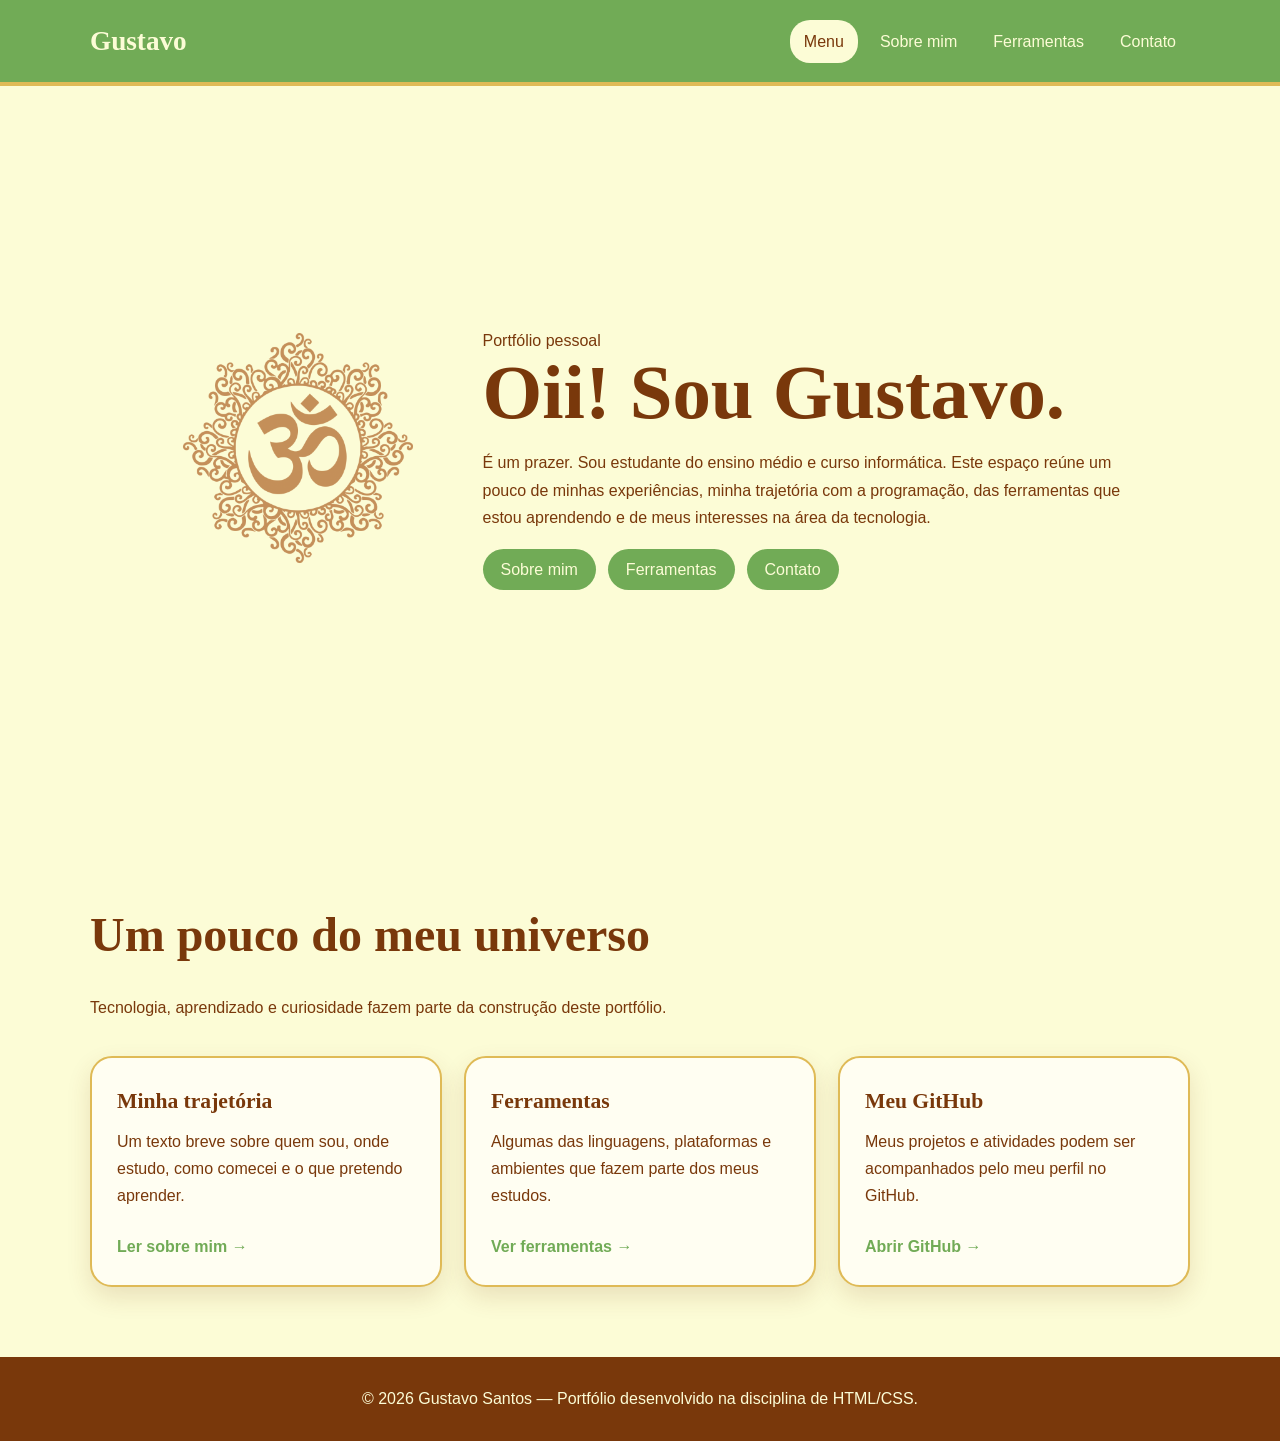
<file: Portif-lio-HTML-main/index.html>
<!DOCTYPE html>
<html lang="pt-BR">
<head>
    <meta charset="UTF-8">
    <meta name="viewport" content="width=device-width, initial-scale=1.0">
    <title>Gustavo | Portfólio</title>
    <link rel="stylesheet" href="css/style.css">
</head>

<body>
    <div class="pagina pagina-principal">
        <header class="cabecalho">
            <div class="container cabecalho-conteudo">
                <div class="logo">Gustavo</div>

                <nav class="menu-navegacao">
                    <a class="ativo" href="index.html">Menu</a>
                    <a href="sobre.html">Sobre mim</a>
                    <a href="ferramentas.html">Ferramentas</a>
                    <a href="contato.html">Contato</a>
                </nav>
            </div>
        </header>

        <main>
            <section class="painel-menu">
                <div class="container menu-principal">
                    <div class="menu-simbolo">
                        <img src="img/om.png" alt="Símbolo Om">
                    </div>

                    <div class="menu-texto">
                        <div class="pequeno-titulo">Portfólio pessoal</div>
                        <h1>Oii! Sou Gustavo.</h1>

                        <p>
                            É um prazer. Sou estudante do ensino médio e curso informática.
                            Este espaço reúne um pouco de minhas experiências, minha trajetória com 
                            a programação, das ferramentas que estou aprendendo e de meus interesses
                            na área da tecnologia.
                        </p>

                        <ul class="menu-lista">
                            <li><a href="sobre.html">Sobre mim</a></li>
                            <li><a href="ferramentas.html">Ferramentas</a></li>
                            <li><a href="contato.html">Contato</a></li>
                        </ul>
                    </div>
                </div>
            </section>

            <section class="secao secao-clara">
                <div class="container">
                    <div class="titulo-secao">
                        <h2>Um pouco do meu universo</h2>
                        <p>
                            Tecnologia, aprendizado e curiosidade fazem parte
                            da construção deste portfólio.
                        </p>
                    </div>

                    <div class="grade-cards">
                        <div class="card">
                            <h3>Minha trajetória</h3>
                            <p>
                                Um texto breve sobre quem sou, onde estudo,
                                como comecei e o que pretendo aprender.
                            </p>
                            <a class="card-link" href="sobre.html">Ler sobre mim →</a>
                        </div>

                        <div class="card">
                            <h3>Ferramentas</h3>
                            <p>
                                Algumas das linguagens, plataformas e
                                ambientes que fazem parte dos meus estudos.
                            </p>
                            <a class="card-link" href="ferramentas.html">Ver ferramentas →</a>
                        </div>

                        <div class="card">
                            <h3>Meu GitHub</h3>
                            <p>
                                Meus projetos e atividades podem ser
                                acompanhados pelo meu perfil no GitHub.
                            </p>
                            <a class="card-link"
                               href="https://github.com/G-u-s-tavo"
                               target="_blank"
                               rel="noopener noreferrer">Abrir GitHub →</a>
                        </div>
                    </div>
                </div>
            </section>
        </main>

        <footer class="rodape">
            <div class="container">
                <p>© 2026 Gustavo Santos — Portfólio desenvolvido na disciplina de HTML/CSS.</p>
            </div>
        </footer>
    </div>
</body>
</html>
</file>
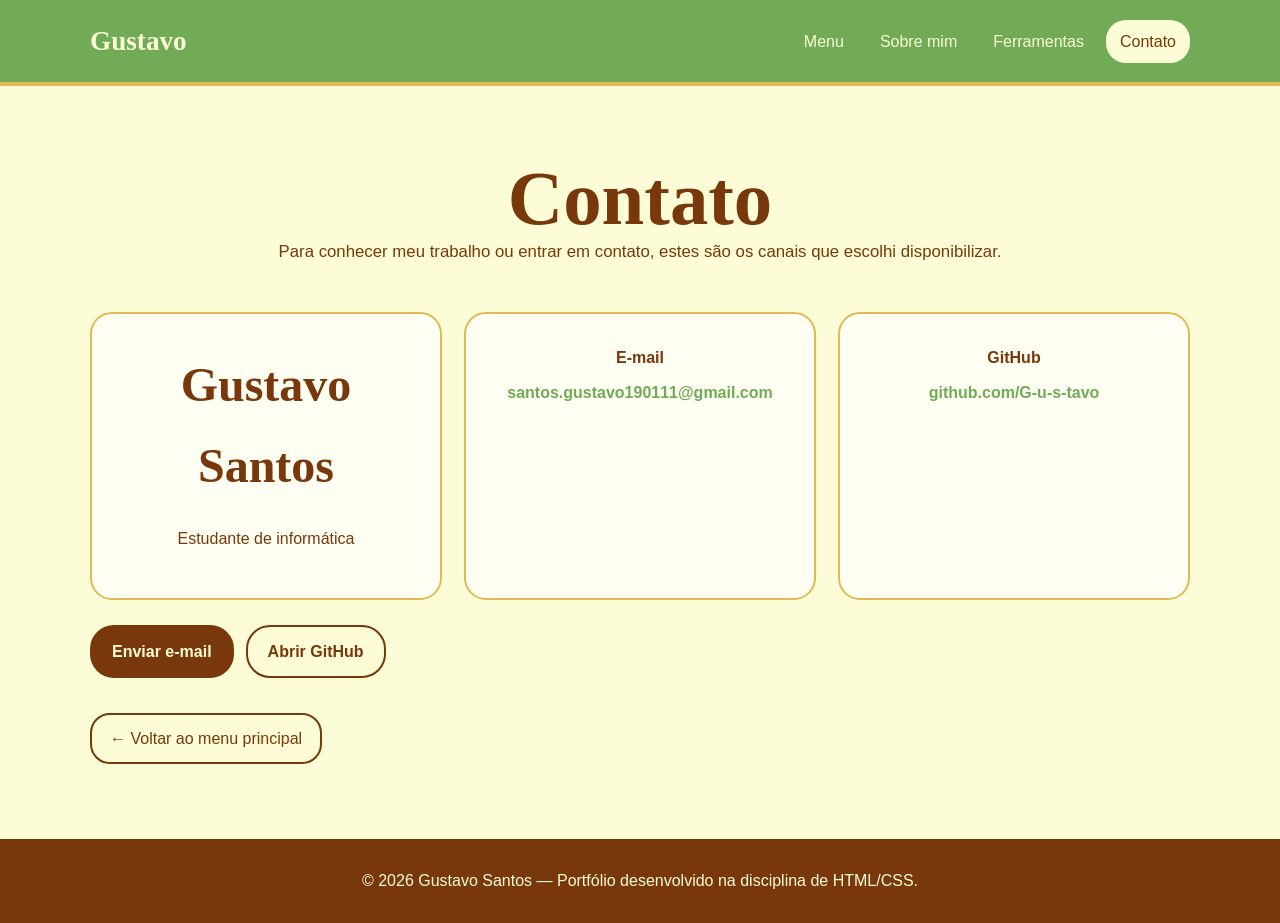
<file: Portif-lio-HTML-main/contato.html>
<!DOCTYPE html>
<html lang="pt-BR">
<head>
    <meta charset="UTF-8">
    <meta name="viewport" content="width=device-width, initial-scale=1.0">
    <title>Contato | Gustavo</title>
    <link rel="stylesheet" href="css/style.css">
</head>

<body>
    <div class="pagina pagina-contato">
        <header class="cabecalho">
            <div class="container cabecalho-conteudo">
                <div class="logo">Gustavo</div>

                <nav class="menu-navegacao">
                    <a href="index.html">Menu</a>
                    <a href="sobre.html">Sobre mim</a>
                    <a href="ferramentas.html">Ferramentas</a>
                    <a class="ativo" href="contato.html">Contato</a>
                </nav>
            </div>
        </header>

        <main class="pagina-interna">
            <div class="container">
                <div class="cabecalho-interno">
                    <h1>Contato</h1>
                    <p>
                        Para conhecer meu trabalho ou entrar em contato,
                        estes são os canais que escolhi disponibilizar.
                    </p>
                </div>

                <section class="contato-lista">
                    <div class="contato-card">
                        <h2>Gustavo Santos</h2>
                        <p>Estudante de informática</p>
                    </div>

                    <div class="contato-card">
                        <strong>E-mail</strong>
                        <a class="contato-link"
                           href="https://mail.google.com/mail/?view=cm&fs=1&to=santos.gustavo190111@gmail.com">
                            santos.gustavo190111@gmail.com
                        </a>
                    </div>

                    <div class="contato-card">
                        <strong>GitHub</strong>
                        <a class="contato-link"
                           href="https://github.com/G-u-s-tavo"
                           target="_blank"
                           rel="noopener noreferrer">
                            github.com/G-u-s-tavo
                        </a>
                    </div>
                </section>

                <div class="botoes">
                    <a class="botao" href="https://mail.google.com/mail/?view=cm&fs=1&to=santos.gustavo190111@gmail.com">Enviar e-mail</a>
                    <a class="botao botao-claro"
                       href="https://github.com/G-u-s-tavo"
                       target="_blank"
                       rel="noopener noreferrer">Abrir GitHub</a>
                </div>

                <a class="voltar-menu" href="index.html">← Voltar ao menu principal</a>
            </div>
        </main>

        <footer class="rodape">
            <div class="container">
                <p>© 2026 Gustavo Santos — Portfólio desenvolvido na disciplina de HTML/CSS.</p>
            </div>
        </footer>
    </div>
</body>
</html>
</file>
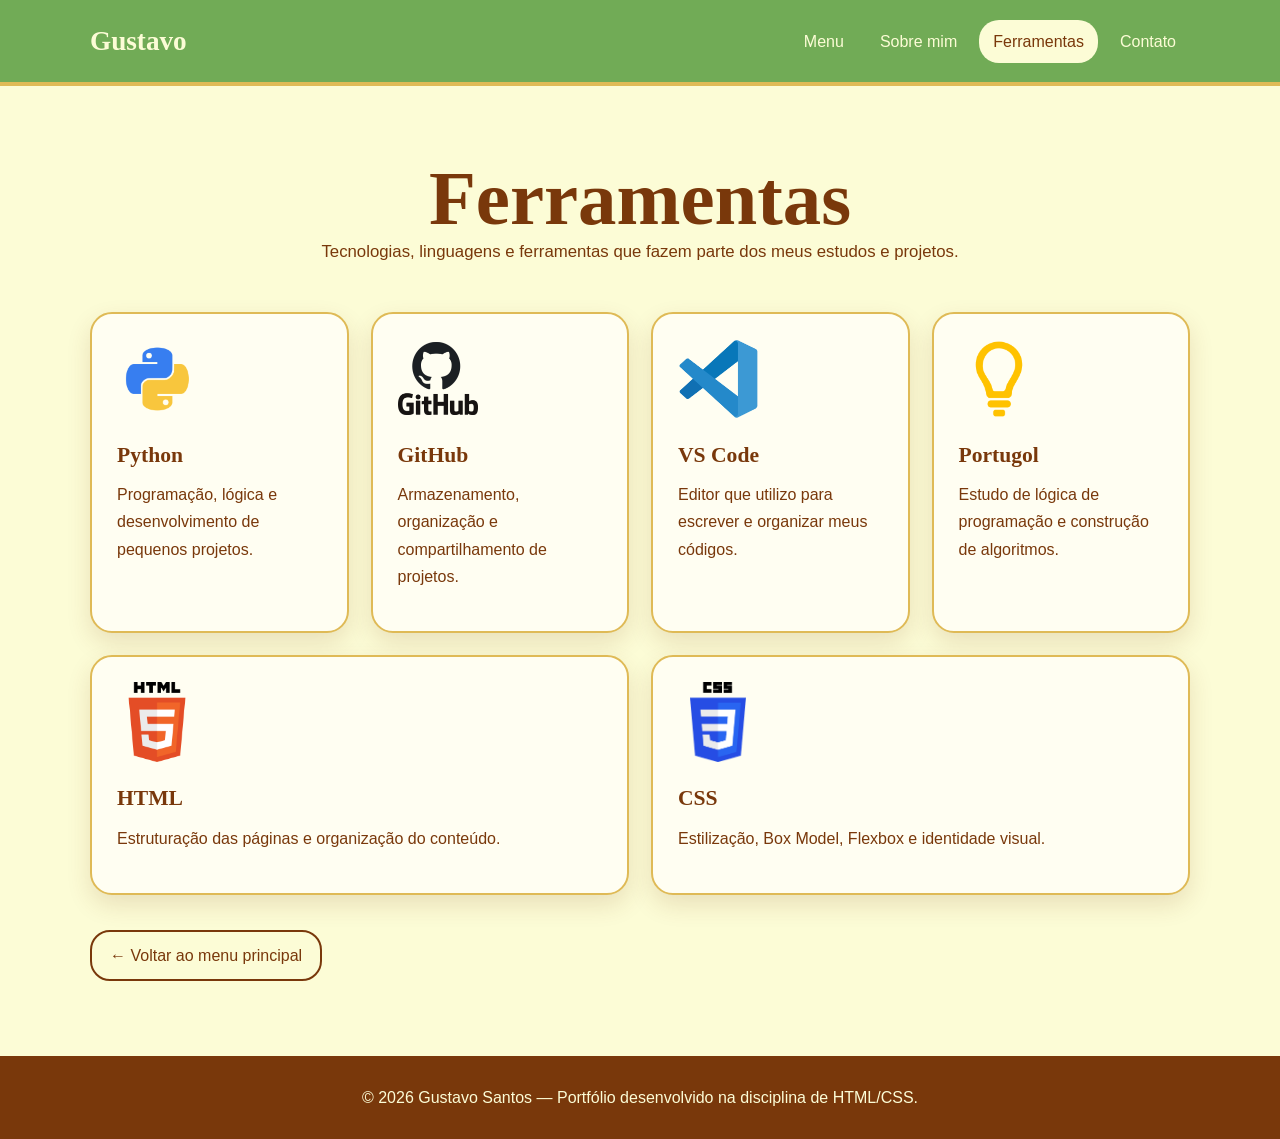
<file: Portif-lio-HTML-main/ferramentas.html>
<!DOCTYPE html>
<html lang="pt-BR">
<head>
    <meta charset="UTF-8">
    <meta name="viewport" content="width=device-width, initial-scale=1.0">
    <title>Ferramentas | Gustavo</title>
    <link rel="stylesheet" href="css/style.css">
</head>

<body>
    <div class="pagina pagina-ferramentas">
        <header class="cabecalho">
            <div class="container cabecalho-conteudo">
                <div class="logo">Gustavo</div>

                <nav class="menu-navegacao">
                    <a href="index.html">Menu</a>
                    <a href="sobre.html">Sobre mim</a>
                    <a class="ativo" href="ferramentas.html">Ferramentas</a>
                    <a href="contato.html">Contato</a>
                </nav>
            </div>
        </header>

        <main class="pagina-interna">
            <div class="container">
                <div class="cabecalho-interno">
                    <h1>Ferramentas</h1>
                    <p>
                        Tecnologias, linguagens e ferramentas que fazem parte
                        dos meus estudos e projetos.
                    </p>
                </div>

                <section class="grade-cards">
                    <div class="card">
                        <img class="card-icone" src="img/python.png" alt="Símbolo representando Python">
                        <h3>Python</h3>
                        <p>Programação, lógica e desenvolvimento de pequenos projetos.</p>
                    </div>

                    <div class="card">
                        <img class="card-icone" src="img/github.png" alt="Símbolo representando GitHub">
                        <h3>GitHub</h3>
                        <p>Armazenamento, organização e compartilhamento de projetos.</p>
                    </div>

                    <div class="card">
                        <img class="card-icone" src="img/vscode.png" alt="Símbolo representando Visual Studio Code">
                        <h3>VS Code</h3>
                        <p>Editor que utilizo para escrever e organizar meus códigos.</p>
                    </div>

                    <div class="card">
                        <img class="card-icone" src="img/portugol.png" alt="Símbolo representando Portugol">
                        <h3>Portugol</h3>
                        <p>Estudo de lógica de programação e construção de algoritmos.</p>
                    </div>

                    <div class="card">
                        <img class="card-icone" src="img/html.png" alt="Símbolo representando HTML">
                        <h3>HTML</h3>
                        <p>Estruturação das páginas e organização do conteúdo.</p>
                    </div>

                    <div class="card">
                        <img class="card-icone" src="img/css.png" alt="Símbolo representando CSS">
                        <h3>CSS</h3>
                        <p>Estilização, Box Model, Flexbox e identidade visual.</p>
                    </div>
                </section>

                <a class="voltar-menu" href="index.html">← Voltar ao menu principal</a>
            </div>
        </main>

        <footer class="rodape">
            <div class="container">
                <p>© 2026 Gustavo Santos — Portfólio desenvolvido na disciplina de HTML/CSS.</p>
            </div>
        </footer>
    </div>
</body>
</html>
</file>
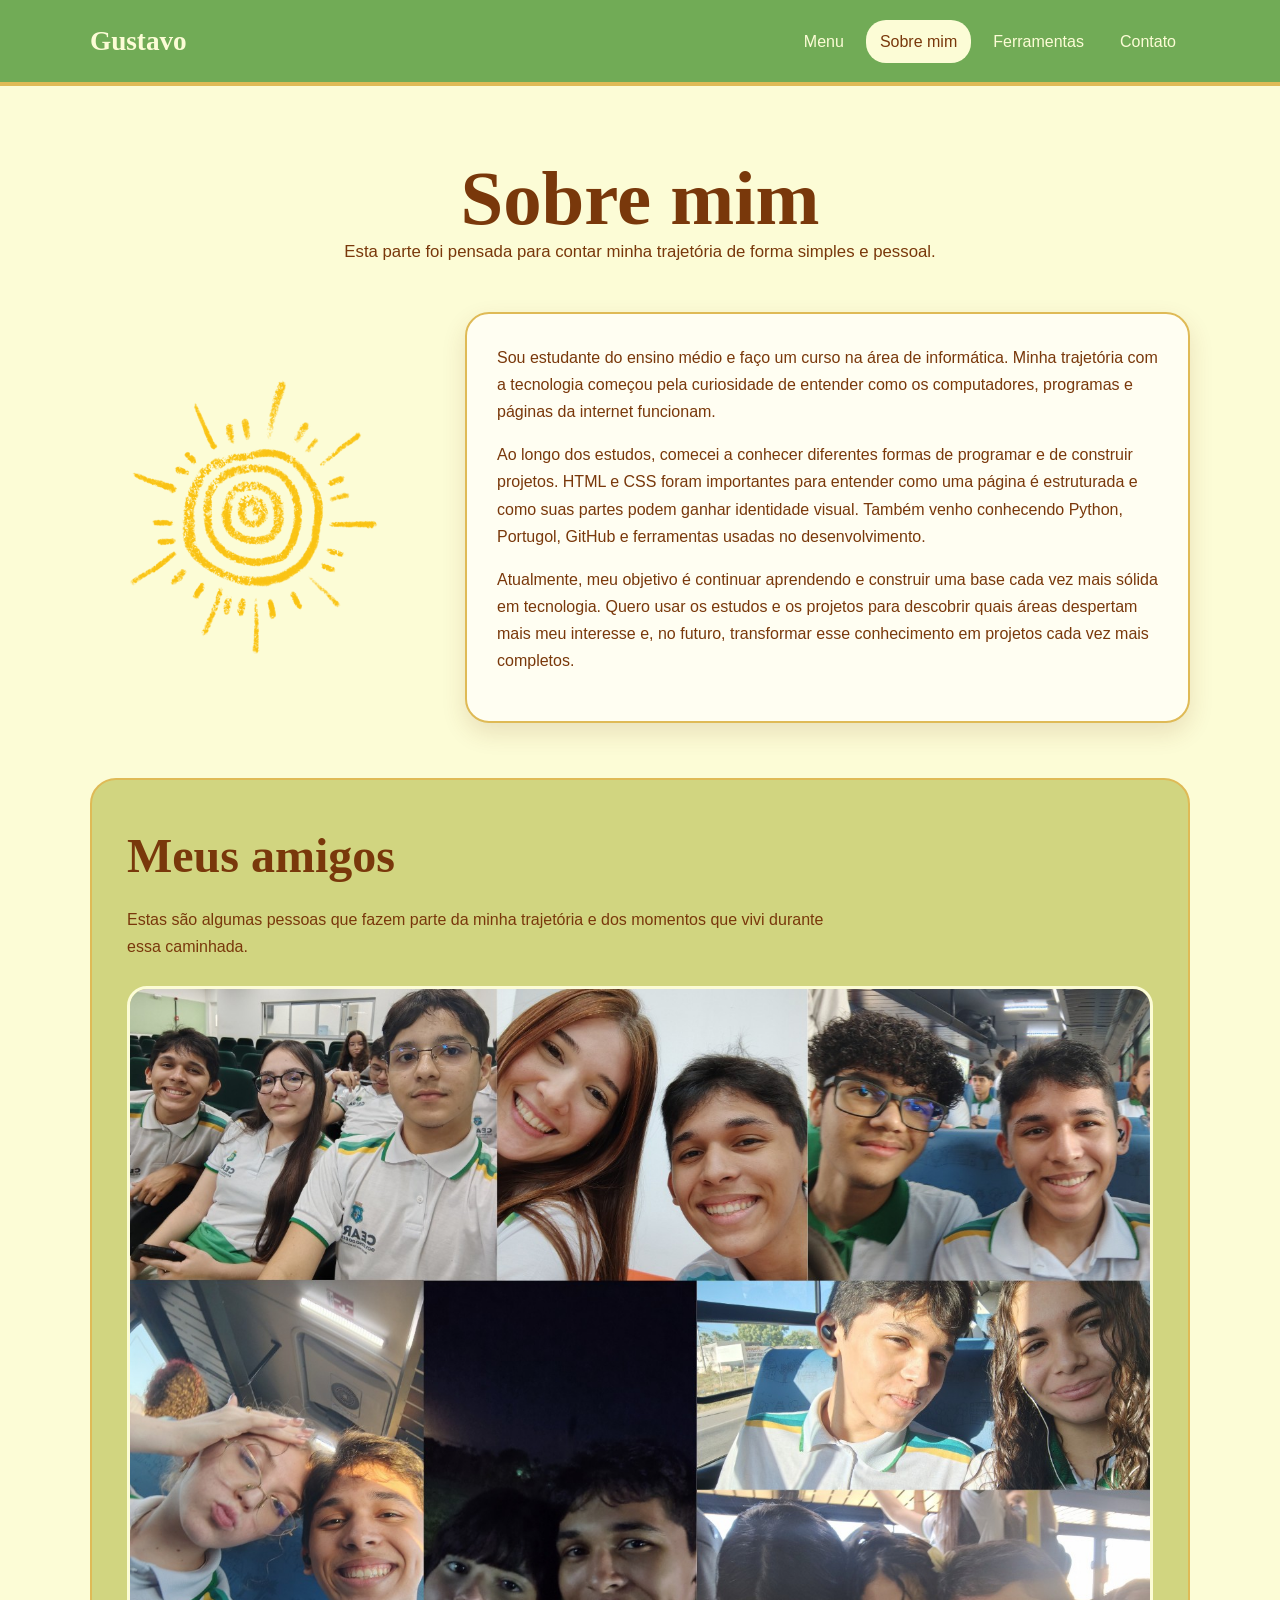
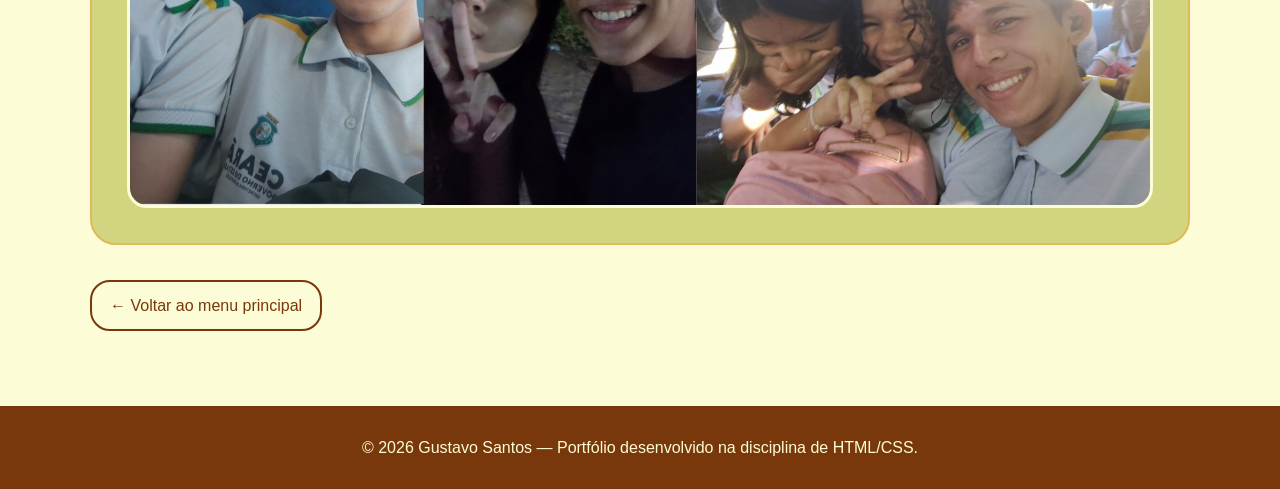
<file: Portif-lio-HTML-main/sobre.html>
<!DOCTYPE html>
<html lang="pt-BR">
<head>
    <meta charset="UTF-8">
    <meta name="viewport" content="width=device-width, initial-scale=1.0">
    <title>Sobre mim | Gustavo</title>
    <link rel="stylesheet" href="css/style.css">
</head>

<body>
    <div class="pagina pagina-sobre">
        <header class="cabecalho">
            <div class="container cabecalho-conteudo">
                <div class="logo">Gustavo</div>

                <nav class="menu-navegacao">
                    <a href="index.html">Menu</a>
                    <a class="ativo" href="sobre.html">Sobre mim</a>
                    <a href="ferramentas.html">Ferramentas</a>
                    <a href="contato.html">Contato</a>
                </nav>
            </div>
        </header>

        <main class="pagina-interna">
            <div class="container">
                <div class="cabecalho-interno">
                    <h1>Sobre mim</h1>
                    <p>
                        Esta parte foi pensada para contar minha trajetória
                        de forma simples e pessoal.
                    </p>
                </div>

                <section class="trajetoria">
                    <div class="trajetoria-imagem">
                        <img src="img/espiral.png"
                             alt="Espiral decorativa em tom marrom">
                    </div>

                    <div class="trajetoria-texto">
                        <!-- Você pode editar livremente estes três parágrafos. -->
                        <div class="paragrafo">
                            <p>
                                Sou estudante do ensino médio e faço um curso
                                na área de informática. Minha trajetória com a
                                tecnologia começou pela curiosidade de entender
                                como os computadores, programas e páginas da
                                internet funcionam.
                            </p>
                        </div>

                        <div class="paragrafo">
                            <p>
                                Ao longo dos estudos, comecei a conhecer
                                diferentes formas de programar e de construir
                                projetos. HTML e CSS foram importantes para
                                entender como uma página é estruturada e como
                                suas partes podem ganhar identidade visual.
                                Também venho conhecendo Python, Portugol,
                                GitHub e ferramentas usadas no desenvolvimento.
                            </p>
                        </div>

                        <div class="paragrafo">
                            <p>
                                Atualmente, meu objetivo é continuar aprendendo
                                e construir uma base cada vez mais sólida em
                                tecnologia. Quero usar os estudos e os projetos
                                para descobrir quais áreas despertam mais meu
                                interesse e, no futuro, transformar esse
                                conhecimento em projetos cada vez mais completos.
                            </p>
                        </div>
                    </div>
                </section>

                <section class="secao-amigos">
                    <div class="cabecalho-amigos">
                        <h2>Meus amigos</h2>
                        <p>Estas são algumas pessoas que fazem parte da minha trajetória e dos momentos que vivi durante essa caminhada.</p>
                    </div>

                    <div class="amigos-imagem">
                        <img src="img/amigos.png" alt="Colagem de fotos de Gustavo com seus amigos">
                    </div>
                </section>

                <a class="voltar-menu" href="index.html">← Voltar ao menu principal</a>
            </div>
        </main>

        <footer class="rodape">
            <div class="container">
                <p>© 2026 Gustavo Santos — Portfólio desenvolvido na disciplina de HTML/CSS.</p>
            </div>
        </footer>
    </div>
</body>
</html>
</file>
<file: Portif-lio-HTML-main/css/style.css>
:root {
    --verde-praying: #71AB56;
    --verde-macaw: #A1B846;
    --verde-gecko: #D1D580;
    --creme: #FCFCD6;
    --marrom: #79380B;
    --dourado: #DFBA56;
    --branco: #fffef2;
    --sombra: rgba(121, 56, 11, 0.14);
}

* {
    box-sizing: border-box;
    margin: 0;
    padding: 0;
}

html {
    scroll-behavior: smooth;
}

body {
    min-height: 100vh;
    background: var(--creme);
    color: var(--marrom);
    font-family: "Trebuchet MS", Arial, sans-serif;
    line-height: 1.7;
}

img {
    max-width: 100%;
    display: block;
}

a {
    color: inherit;
    text-decoration: none;
}

h1,
h2,
h3,
.titulo-decorativo {
    font-family: Georgia, "Times New Roman", serif;
}

h1 {
    font-size: clamp(2.5rem, 6vw, 5rem);
    line-height: 1;
}

h2 {
    font-size: clamp(1.8rem, 4vw, 3rem);
    margin-bottom: 18px;
}

h3 {
    font-size: 1.35rem;
    margin-bottom: 8px;
}

p {
    margin-bottom: 16px;
}

.container {
    width: min(1100px, 92%);
    margin: 0 auto;
}

.pagina {
    min-height: 100vh;
}

.cabecalho {
    background: var(--verde-praying);
    border-bottom: 4px solid var(--dourado);
    padding: 18px 0;
    position: sticky;
    top: 0;
    z-index: 10;
}

.cabecalho-conteudo {
    display: flex;
    align-items: center;
    justify-content: space-between;
    gap: 20px;
}

.logo {
    font-family: Georgia, "Times New Roman", serif;
    font-size: 1.7rem;
    font-weight: bold;
    color: var(--creme);
}

.menu-navegacao {
    display: flex;
    flex-wrap: wrap;
    align-items: center;
    justify-content: center;
    gap: 8px;
}

.menu-navegacao a {
    padding: 8px 14px;
    border-radius: 20px;
    color: var(--creme);
    transition: 0.2s;
}

.menu-navegacao a:hover,
.menu-navegacao a.ativo {
    background: var(--creme);
    color: var(--marrom);
}

.hero {
    min-height: 78vh;
    display: flex;
    align-items: center;
    background: linear-gradient(135deg, var(--creme), var(--verde-gecko), var(--dourado));
    padding: 70px 0;
}

.hero-conteudo {
    width: min(760px, 100%);
    background: rgba(252, 252, 214, 0.88);
    border: 2px solid var(--dourado);
    border-radius: 28px;
    padding: 42px;
    box-shadow: 0 18px 45px var(--sombra);
}

.hero-conteudo .pequeno-titulo {
    color: var(--verde-praying);
    font-weight: bold;
    letter-spacing: 2px;
    text-transform: uppercase;
    margin-bottom: 12px;
}

.hero-conteudo h1 {
    color: var(--marrom);
    margin-bottom: 20px;
}

.hero-conteudo p {
    max-width: 650px;
    font-size: 1.08rem;
}

.botoes {
    display: flex;
    flex-wrap: wrap;
    gap: 12px;
    margin-top: 25px;
}

.botao {
    display: inline-block;
    padding: 11px 20px;
    border-radius: 24px;
    border: 2px solid var(--marrom);
    background: var(--marrom);
    color: var(--creme);
    font-weight: bold;
    transition: 0.2s;
}

.botao:hover {
    transform: translateY(-2px);
    background: var(--verde-praying);
    border-color: var(--verde-praying);
}

.botao-claro {
    background: var(--creme);
    color: var(--marrom);
}

.secao {
    padding: 70px 0;
}

.secao-clara {
    background: var(--creme);
}

.secao-verde {
    background: var(--verde-gecko);
}

.secao-dourada {
    background: var(--dourado);
}

.titulo-secao {
    margin-bottom: 35px;
}

.grade-cards {
    display: flex;
    flex-wrap: wrap;
    gap: 22px;
}

.card {
    flex: 1 1 250px;
    background: var(--branco);
    border: 2px solid var(--dourado);
    border-radius: 22px;
    padding: 25px;
    box-shadow: 0 10px 25px var(--sombra);
}

.card:hover {
    transform: translateY(-3px);
}

.card-icone {
    width: 80px;
    height: 80px;
    margin-bottom: 18px;
    object-fit: contain;
}

.card-link {
    display: inline-block;
    margin-top: 8px;
    color: var(--verde-praying);
    font-weight: bold;
}

.painel-menu {
    min-height: 82vh;
    display: flex;
    align-items: center;
    justify-content: center;
    padding: 70px 0;
}

.menu-principal {
    display: flex;
    flex-wrap: wrap;
    align-items: center;
    justify-content: center;
    gap: 35px;
}

.menu-simbolo {
    flex: 0 1 300px;
    text-align: center;
}

.menu-simbolo img {
    width: min(270px, 80%);
    margin: 0 auto 15px;
}

.menu-texto {
    flex: 1 1 420px;
    max-width: 650px;
}

.menu-texto h1 {
    margin-bottom: 18px;
}

.menu-lista {
    display: flex;
    flex-wrap: wrap;
    gap: 12px;
    list-style: none;
    margin-top: 25px;
}

.menu-lista a {
    background: var(--verde-praying);
    color: var(--creme);
    padding: 12px 18px;
    border-radius: 22px;
}

.menu-lista a:hover {
    background: var(--marrom);
}

.pagina-interna {
    padding: 75px 0;
}

.cabecalho-interno {
    text-align: center;
    max-width: 750px;
    margin: 0 auto 45px;
}

.cabecalho-interno p {
    font-size: 1.05rem;
}

.trajetoria {
    display: flex;
    align-items: center;
    gap: 45px;
}

.trajetoria-imagem {
    flex: 0 1 330px;
    text-align: center;
}

.trajetoria-imagem img {
    width: min(300px, 100%);
    margin: 0 auto;
}

.trajetoria-texto {
    flex: 1 1 500px;
    background: var(--branco);
    border: 2px solid var(--dourado);
    border-radius: 24px;
    padding: 30px;
    box-shadow: 0 10px 25px var(--sombra);
}

.contato-lista {
    display: flex;
    flex-wrap: wrap;
    justify-content: center;
    gap: 22px;
}

.contato-card {
    flex: 1 1 280px;
    max-width: 450px;
    text-align: center;
    background: var(--branco);
    border: 2px solid var(--dourado);
    border-radius: 22px;
    padding: 30px;
}

.contato-card strong {
    display: block;
    margin-bottom: 8px;
}

.contato-link {
    color: var(--verde-praying);
    font-weight: bold;
    word-break: break-word;
}

.voltar-menu {
    display: inline-block;
    margin-top: 35px;
    padding: 10px 18px;
    border: 2px solid var(--marrom);
    border-radius: 20px;
}

.rodape {
    background: var(--marrom);
    color: var(--creme);
    padding: 28px 0;
    text-align: center;
}

.rodape p {
    margin: 0;
}

@media (max-width: 760px) {
    .cabecalho-conteudo {
        flex-direction: column;
    }

    .hero-conteudo {
        padding: 28px;
    }

    .trajetoria {
        flex-direction: column;
    }

    .menu-navegacao {
        width: 100%;
    }
}

/* Área de amigos */
.secao-amigos {
    margin-top: 55px;
    padding: 35px;
    background: var(--verde-gecko);
    border: 2px solid var(--dourado);
    border-radius: 26px;
}

.cabecalho-amigos {
    max-width: 700px;
    margin-bottom: 25px;
}

.cabecalho-amigos h2 {
    margin-bottom: 10px;
}

.cabecalho-amigos p {
    margin-bottom: 0;
}

.amigos-imagem {
    width: 100%;
    overflow: hidden;
    border: 3px solid var(--creme);
    border-radius: 20px;
    background: var(--creme);
}

.amigos-imagem img {
    width: 100%;
    height: auto;
}

@media (max-width: 760px) {
    .secao-amigos {
        padding: 22px;
    }
}
</file>
